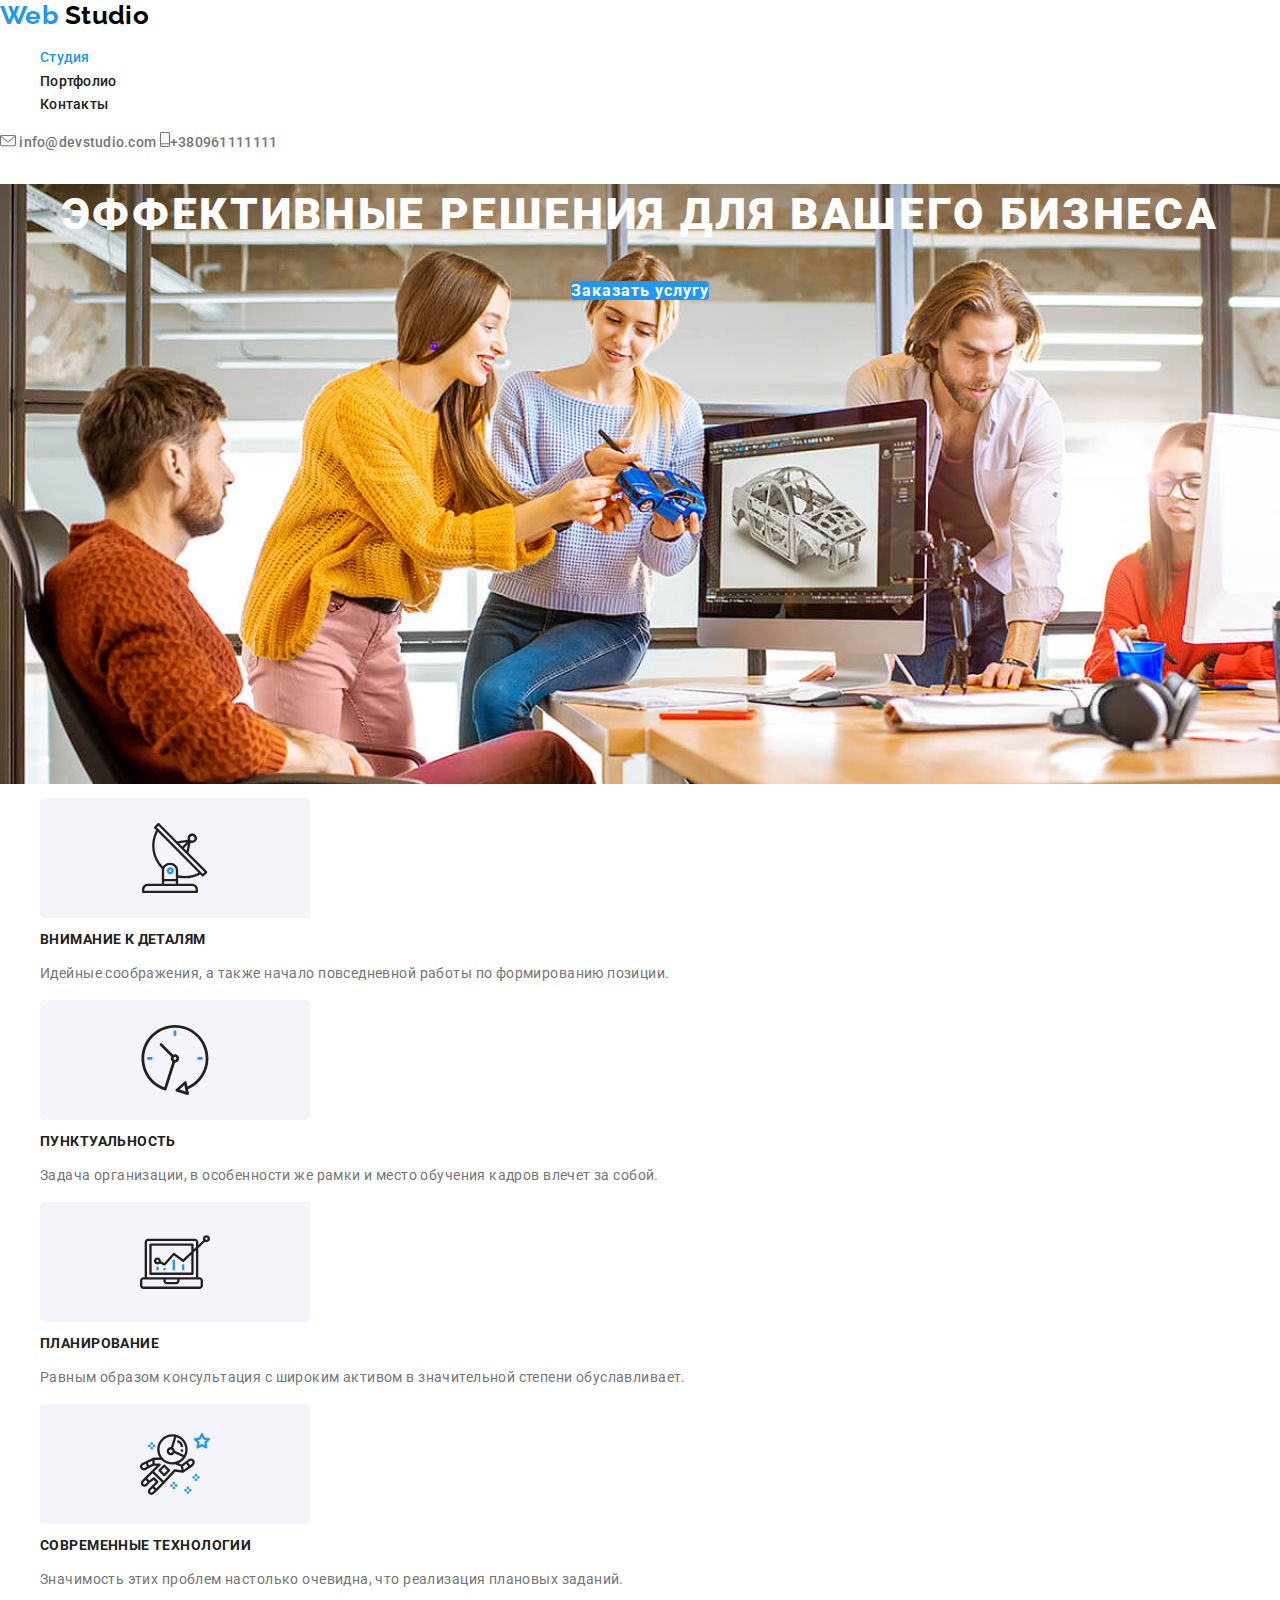
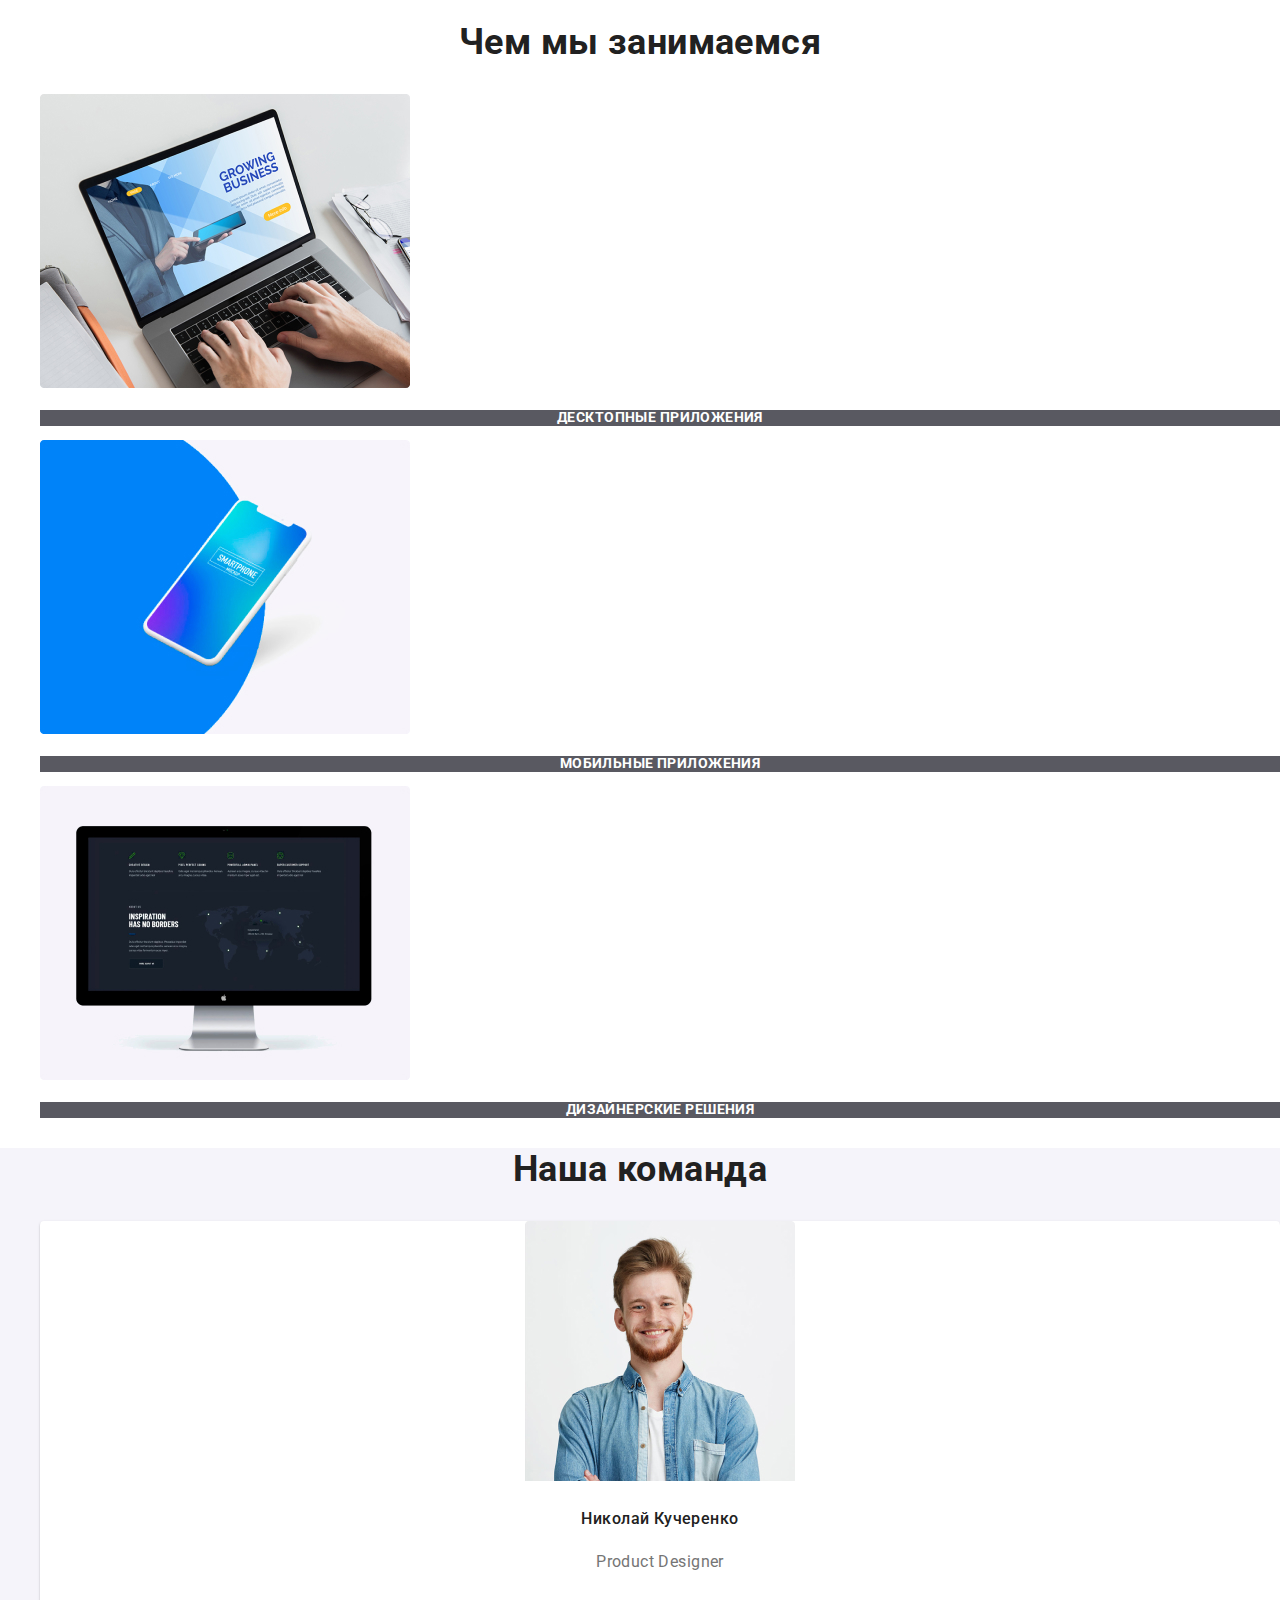
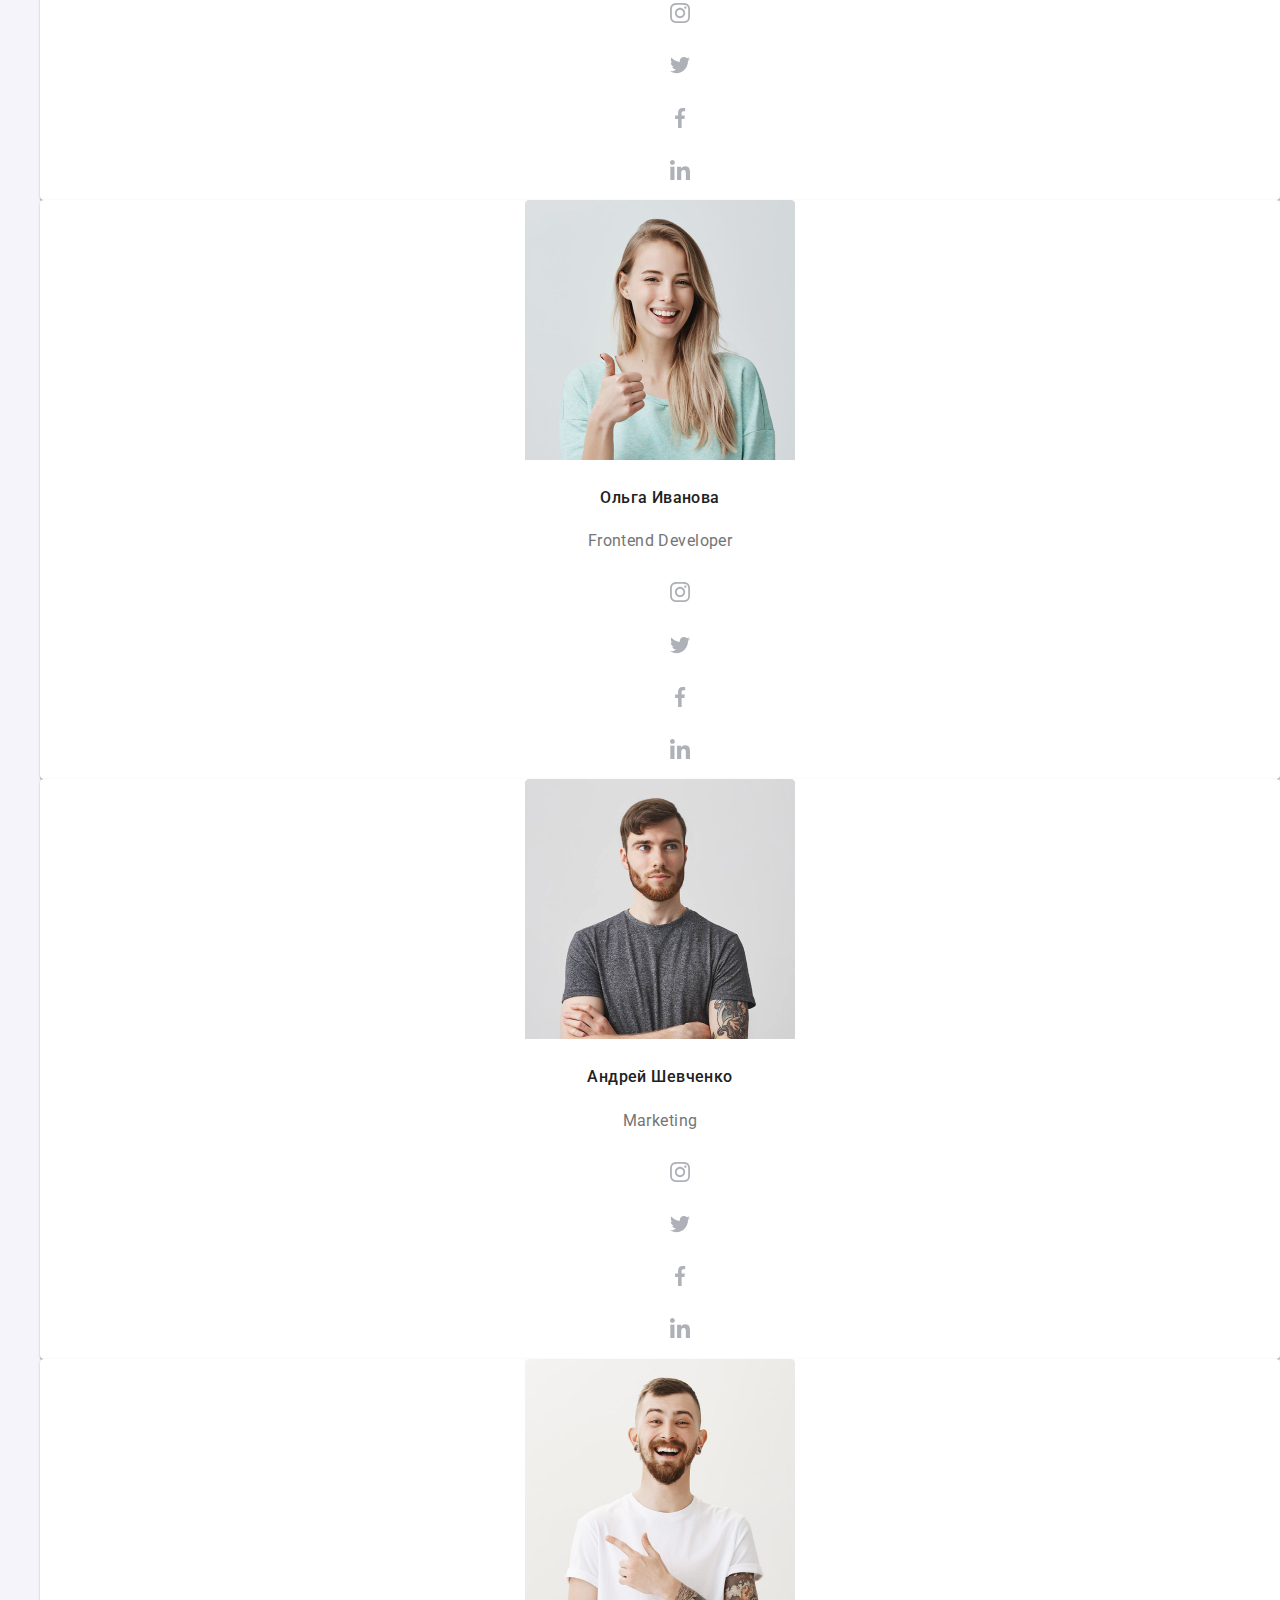
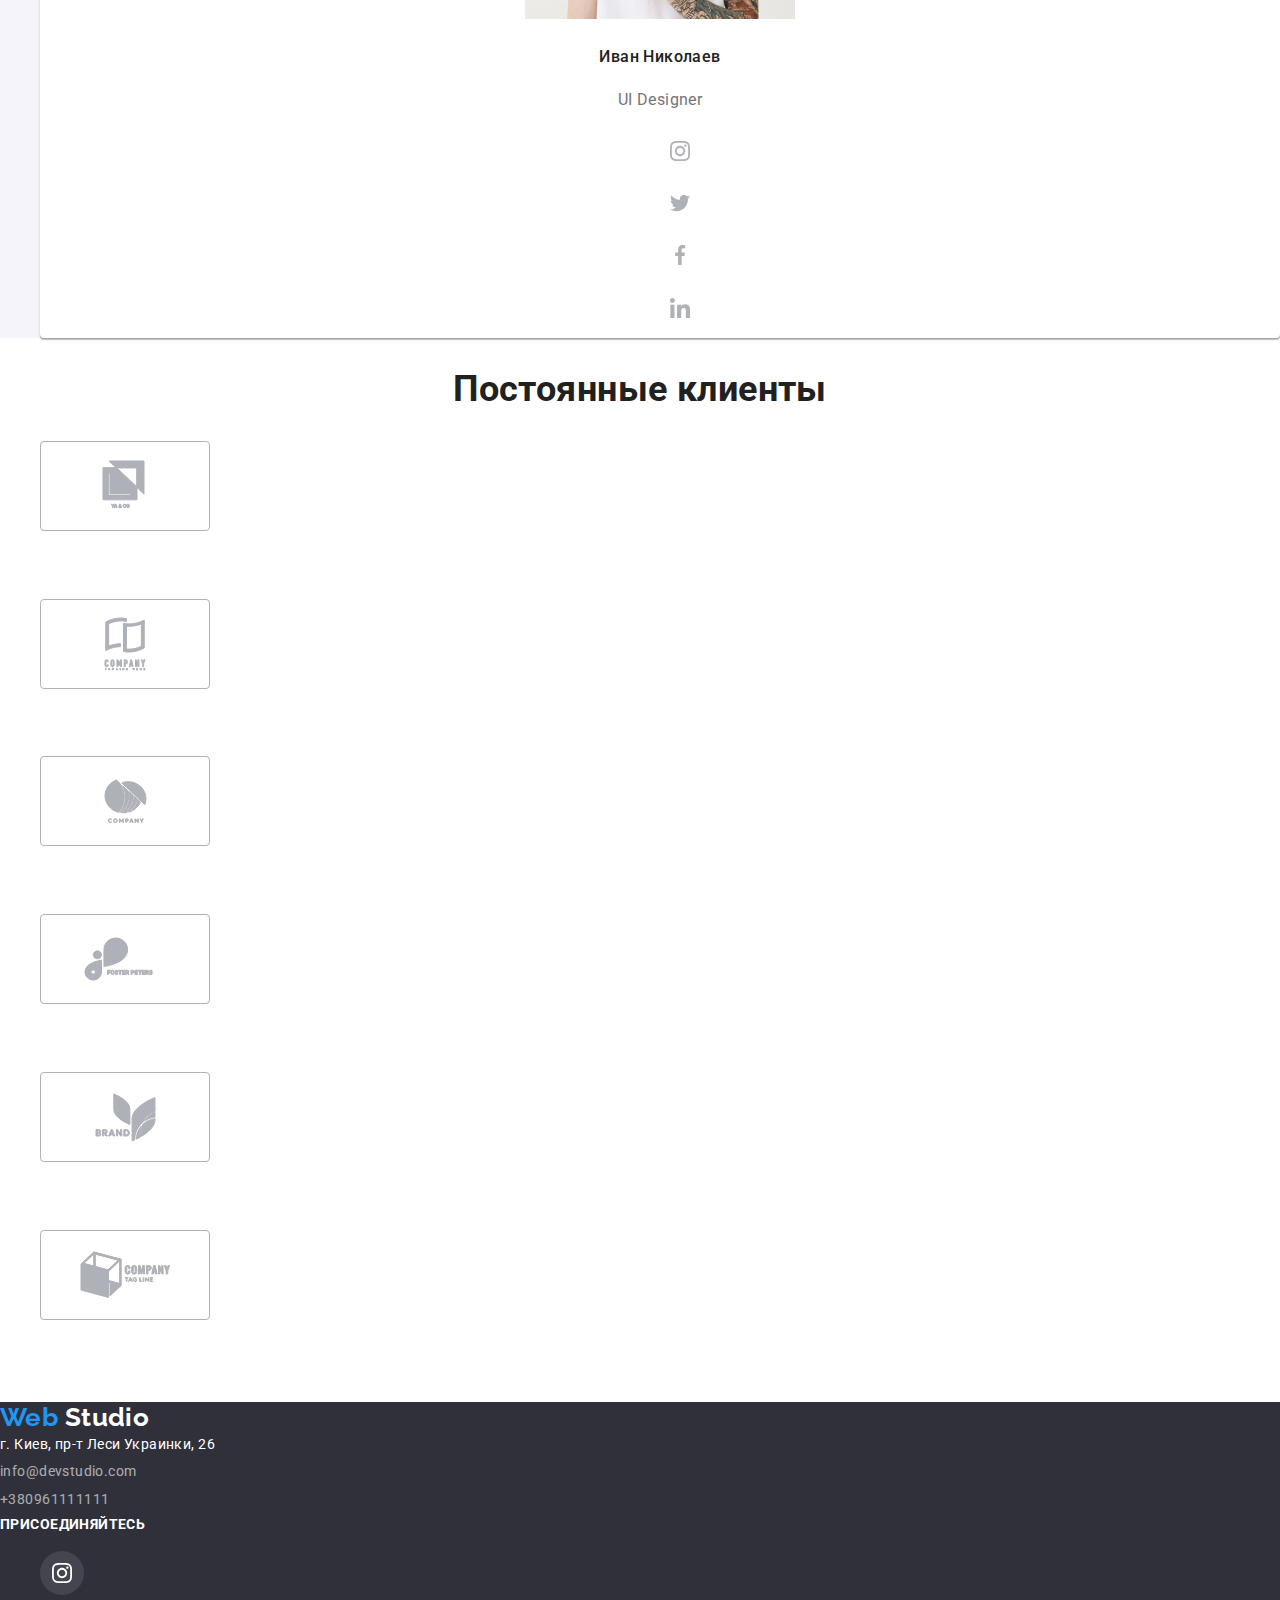
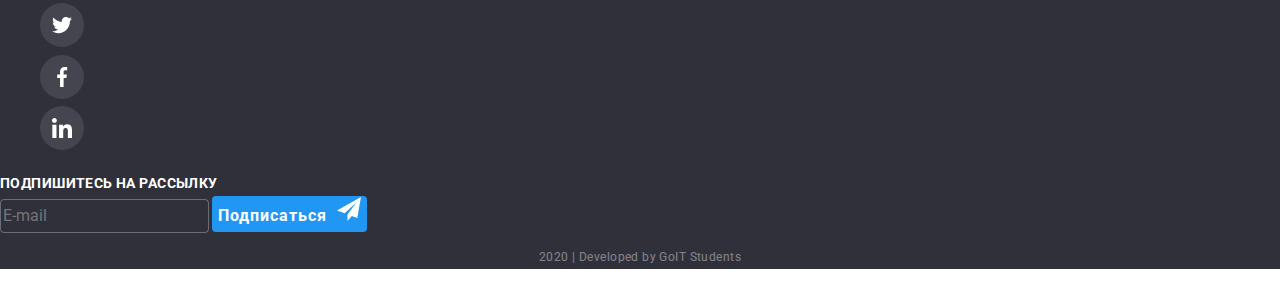
<file: index.html>
<!DOCTYPE html>
<html lang="ru">
  <head>
    <meta charset="UTF-8" />
    <meta name="viewport" content="width=device-width, initial-scale=1.0" />
    <meta http-equiv="X-UA-Compatible" content="IE=Edge" />
    <meta name="description" content="" />
    <link href="https://fonts.googleapis.com/css2?family=Raleway:wght@700&family=Roboto:wght@400;500;700;900&display=swap" rel="stylesheet" />
    <link rel="stylesheet" href="https://cdnjs.cloudflare.com/ajax/libs/modern-normalize/0.6.0/modern-normalize.min.css" />
    <link rel="stylesheet" href="./css/main.css" />
    <title>Студия</title>
  </head>

  <body>
    <!-- Top Line - Navigation panel -->
    <header>
      <nav class="site-nav">
        <a class="header-logo" href="./" lang="en"><span class="logo-item">Web</span>&nbsp;Studio</a>
        <ul class="list">
          <li><a class="nav-link current" href="./">Студия</a></li>
          <li><a class="nav-link" href="./portfolio.html">Портфолио</a></li>
          <li><a class="nav-link" href="#">Контакты</a></li>
        </ul>
      </nav>

      <div>
        <a class="adress-link" href="mailto:info@devstudio.com" lang="en"
          ><svg class="adress-icon">
            <use href="./images/sprite.svg#envelope-icon"></use>
          </svg>
          info@devstudio.com</a
        >
        <a class="adress-link" href="tel:+380961111111"
          ><svg class="phone-icon">
            <use href="./images/sprite.svg#phone-icon"></use></svg
          >+380961111111</a
        >
      </div>
    </header>

    <!-- Main content -->
    <main>
      <!-- Hero -->
      <section class="hero">
        <h1 class="hero-title">Эффективные решения для вашего бизнеса</h1>
        <a class="main-button" href="#">Заказать услугу</a>
      </section>

      <!-- Benefits -->
      <section>
        <h2 class="visually-hidden">Преимущества работы с нами</h2>
        <!-- invisible heading-->
        <ul>
          <li class="benefits-item">
            <img class="benefits-img" src="./images/icons/antena.svg" alt="" />
            <h3 class="benefits-title">Внимание к деталям</h3>
            <p class="benefits-description">Идейные соображения, а также начало повседневной работы по формированию позиции.</p>
          </li>
          <li class="benefits-item">
            <img class="benefits-img" src="./images/icons/clock.svg" alt="" />
            <h3 class="benefits-title">Пунктуальность</h3>
            <p class="benefits-description">Задача организации, в особенности же рамки и место обучения кадров влечет за собой.</p>
          </li>
          <li class="benefits-item">
            <img class="benefits-img" src="./images/icons/diagram.svg" alt="" />
            <h3 class="benefits-title">Планирование</h3>
            <p class="benefits-description">Равным образом консультация с широким активом в значительной степени обуславливает.</p>
          </li>
          <li class="benefits-item">
            <img class="benefits-img" src="./images/icons/astronaut.svg" alt="" />
            <h3 class="benefits-title">Современные технологии</h3>
            <p class="benefits-description">Значимость этих проблем настолько очевидна, что реализация плановых заданий.</p>
          </li>
        </ul>
      </section>

      <!-- Specialisation -->
      <section>
        <h2 class="section-title">Чем мы занимаемся</h2>
        <ul>
          <li class="specialisation-list-item">
            <img src="./images/notebook.jpg" alt="Ноутбук" width="370" height="294" />
            <h3 class="specialisation-list-title">Десктопные приложения</h3>
          </li>
          <li class="specialisation-list-item">
            <img src="./images/mobile.jpg" alt="Смартфон" width="370" height="294" />
            <h3 class="specialisation-list-title">Мобильные приложения</h3>
          </li>
          <li class="specialisation-list-item">
            <img src="./images/monitor.jpg" alt="Монитор" width="370" height="294" />
            <h3 class="specialisation-list-title">Дизайнерские решения</h3>
          </li>
        </ul>
      </section>

      <!-- Team -->
      <section class="team">
        <h2 class="section-title">Наша команда</h2>
        <ul class="team-list">
          <li class="team-list-item">
            <img src="./images/team/john-smith.jpg" alt="Фото члена команды" lang="ru" width="270" height="260" />
            <h3 class="team-list-title">Николай Кучеренко</h3>
            <p class="team-description" lang="en">Product Designer</p>
            <ul class="social-link">
              <li>
                <a href="#" title="instagram" target="_blank" rel="noopener nofollow" aria-label="перейти на профиль в instagram">
                  <svg class="icon">
                    <use href="./images/sprite.svg#insta-icon"></use>
                  </svg>
                </a>
              </li>
              <li>
                <a href="#" title="twitter" target="_blank" rel="noopener nofollow" aria-label="перейти на профиль в twitter">
                  <svg class="icon">
                    <use href="./images/sprite.svg#twitter-icon"></use>
                  </svg>
                </a>
              </li>
              <li>
                <a href="#" title="facebook" target="_blank" rel="noopener nofollow" aria-label="перейти на страницу в facebook">
                  <svg class="icon">
                    <use href="./images/sprite.svg#facebook-icon"></use>
                  </svg>
                </a>
              </li>
              <li>
                <a href="#" title="linkedin" target="_blank" rel="noopener nofollow" aria-label="перейти на страницу в linkedin">
                  <svg class="icon">
                    <use href="./images/sprite.svg#linkedin-icon"></use>
                  </svg>
                </a>
              </li>
            </ul>
          </li>
          <li class="team-list-item">
            <img src="./images/team/marta-stewart.jpg" alt="Фото члена команды" lang="ru" width="270" height="260" />
            <h3 class="team-list-title">Ольга Иванова</h3>
            <p class="team-description" lang="en">Frontend Developer</p>
            <ul class="social-link">
              <li>
                <a href="#" title="instagram" target="_blank" rel="noopener nofollow" aria-label="перейти на профиль в instagram">
                  <svg class="icon">
                    <use href="./images/sprite.svg#insta-icon"></use>
                  </svg>
                </a>
              </li>
              <li>
                <a href="#" title="twitter" target="_blank" rel="noopener nofollow" aria-label="перейти на профиль в twitter">
                  <svg class="icon">
                    <use href="./images/sprite.svg#twitter-icon"></use>
                  </svg>
                </a>
              </li>
              <li>
                <a href="#" title="facebook" target="_blank" rel="noopener nofollow" aria-label="перейти на страницу в facebook">
                  <svg class="icon">
                    <use href="./images/sprite.svg#facebook-icon"></use>
                  </svg>
                </a>
              </li>
              <li>
                <a href="#" title="linkedin" target="_blank" rel="noopener nofollow" aria-label="перейти на страницу в linkedin">
                  <svg class="icon">
                    <use href="./images/sprite.svg#linkedin-icon"></use>
                  </svg>
                </a>
              </li>
            </ul>
          </li>
          <li class="team-list-item">
            <img src="./images/team/robert-jakis.jpg" alt="Фото члена команды" lang="ru" width="270" height="260" />
            <h3 class="team-list-title">Андрей Шевченко</h3>
            <p class="team-description" lang="en">Marketing</p>
            <ul class="social-link">
              <li>
                <a href="#" title="instagram" target="_blank" rel="noopener nofollow" aria-label="перейти на профиль в instagram">
                  <svg class="icon">
                    <use href="./images/sprite.svg#insta-icon"></use>
                  </svg>
                </a>
              </li>
              <li>
                <a href="#" title="twitter" target="_blank" rel="noopener nofollow" aria-label="перейти на профиль в twitter">
                  <svg class="icon">
                    <use href="./images/sprite.svg#twitter-icon"></use>
                  </svg>
                </a>
              </li>
              <li>
                <a href="#" title="facebook" target="_blank" rel="noopener nofollow" aria-label="перейти на страницу в facebook">
                  <svg class="icon">
                    <use href="./images/sprite.svg#facebook-icon"></use>
                  </svg>
                </a>
              </li>
              <li>
                <a href="#" title="linkedin" target="_blank" rel="noopener nofollow" aria-label="перейти на страницу в linkedin">
                  <svg class="icon">
                    <use href="./images/sprite.svg#linkedin-icon"></use>
                  </svg>
                </a>
              </li>
            </ul>
          </li>
          <li class="team-list-item">
            <img src="./images/team/martin-doe.jpg" alt="Фото члена команды" lang="ru" width="270" height="260" />
            <h3 class="team-list-title">Иван Николаев</h3>
            <p class="team-description" lang="en">UI Designer</p>
            <ul class="social-link">
              <li>
                <a href="#" title="instagram" target="_blank" rel="noopener nofollow" aria-label="перейти на профиль в instagram">
                  <svg class="icon">
                    <use href="./images/sprite.svg#insta-icon"></use>
                  </svg>
                </a>
              </li>
              <li>
                <a href="#" title="twitter" target="_blank" rel="noopener nofollow" aria-label="перейти на профиль в twitter">
                  <svg class="icon">
                    <use href="./images/sprite.svg#twitter-icon"></use>
                  </svg>
                </a>
              </li>
              <li>
                <a href="#" title="facebook" target="_blank" rel="noopener nofollow" aria-label="перейти на страницу в facebook">
                  <svg class="icon">
                    <use href="./images/sprite.svg#facebook-icon"></use>
                  </svg>
                </a>
              </li>
              <li>
                <a href="#" title="linkedin" target="_blank" rel="noopener nofollow" aria-label="перейти на страницу в linkedin">
                  <svg class="icon">
                    <use href="./images/sprite.svg#linkedin-icon"></use>
                  </svg>
                </a>
              </li>
            </ul>
          </li>
        </ul>
      </section>

      <!-- Clients -->
      <section>
        <h2 class="section-title">Постоянные клиенты</h2>
        <ul class="clients-list">
          <li>
            <a href="#" target="_blank" rel="noopener nofollow" aria-label="перейти на сайт компании Ya&Co">
              <svg class="clients-icon">
                <use href="./images/sprite.svg#client1"></use>
              </svg>
            </a>
          </li>
          <li>
            <a href="#" target="_blank" rel="noopener nofollow" aria-label="перейти на сайт компании Tagline here company">
              <svg class="clients-icon">
                <use href="./images/sprite.svg#client2"></use>
              </svg>
            </a>
          </li>
          <li>
            <a href="#" target="_blank" rel="noopener nofollow" aria-label="перейти на сайт компании Company">
              <svg class="clients-icon">
                <use href="./images/sprite.svg#client3"></use>
              </svg>
            </a>
          </li>
          <li>
            <a href="#" target="_blank" rel="noopener nofollow" aria-label="перейти на сайт компании Foster Peters">
              <svg class="clients-icon">
                <use href="./images/sprite.svg#client4"></use>
              </svg>
            </a>
          </li>
          <li>
            <a href="#" target="_blank" rel="noopener nofollow" aria-label="перейти на сайт компании Brand">
              <svg class="clients-icon">
                <use href="./images/sprite.svg#client5"></use>
              </svg>
            </a>
          </li>
          <li>
            <a href="#" target="_blank" rel="noopener nofollow" aria-label="перейти на сайт компании Tag line company">
              <svg class="clients-icon">
                <use href="./images/sprite.svg#client6"></use>
              </svg>
            </a>
          </li>
        </ul>
      </section>
    </main>

    <!-- Footer -->
    <footer class="site-footer">
      <div>
        <a class="footer-logo" href="./" lang="en"><span class="logo-item">Web</span>&nbsp;Studio</a>
        <address class="footer-adress">
          г. Киев, пр-т Леси Украинки, 26 <br />
          <a class="footer-adress-link" href="mailto:info@devstudio.com" lang="en">info@devstudio.com</a><br />
          <a class="footer-adress-link" href="tel:+380961111111">+380961111111</a>
        </address>
      </div>
      <div>
        <b class="request">Присоединяйтесь</b>
        <ul class="social-link">
          <li>
            <a href="#" title="instagram" target="_blank" rel="noopener nofollow" aria-label="перейти на профиль в instagram">
              <svg class="icon">
                <use href="./images/sprite.svg#insta-icon"></use>
              </svg>
            </a>
          </li>
          <li>
            <a href="#" title="twitter" target="_blank" rel="noopener nofollow" aria-label="перейти на профиль в twitter">
              <svg class="icon">
                <use href="./images/sprite.svg#twitter-icon"></use>
              </svg>
            </a>
          </li>
          <li>
            <a href="#" title="facebook" target="_blank" rel="noopener nofollow" aria-label="перейти на страницу в facebook">
              <svg class="icon">
                <use href="./images/sprite.svg#facebook-icon"></use>
              </svg>
            </a>
          </li>
          <li>
            <a href="#" title="linkedin" target="_blank" rel="noopener nofollow" aria-label="перейти на страницу в linkedin">
              <svg class="icon">
                <use href="./images/sprite.svg#linkedin-icon"></use>
              </svg>
            </a>
          </li>
        </ul>
      </div>
      <div>
        <b class="request">Подпишитесь на рассылку</b>
        <form action="#" method="POST">
          <input class="input-email" type="email" name="" id="" placeholder="E-mail" autocomplete="on" required />
          <button type="submit" value="Подписаться" class="subscribe-button">Подписаться</button>
        </form>
      </div>
      <p class="copy" lang="en">2020 | Developed by GoIT Students</p>
    </footer>
  </body>
</html>
</file>
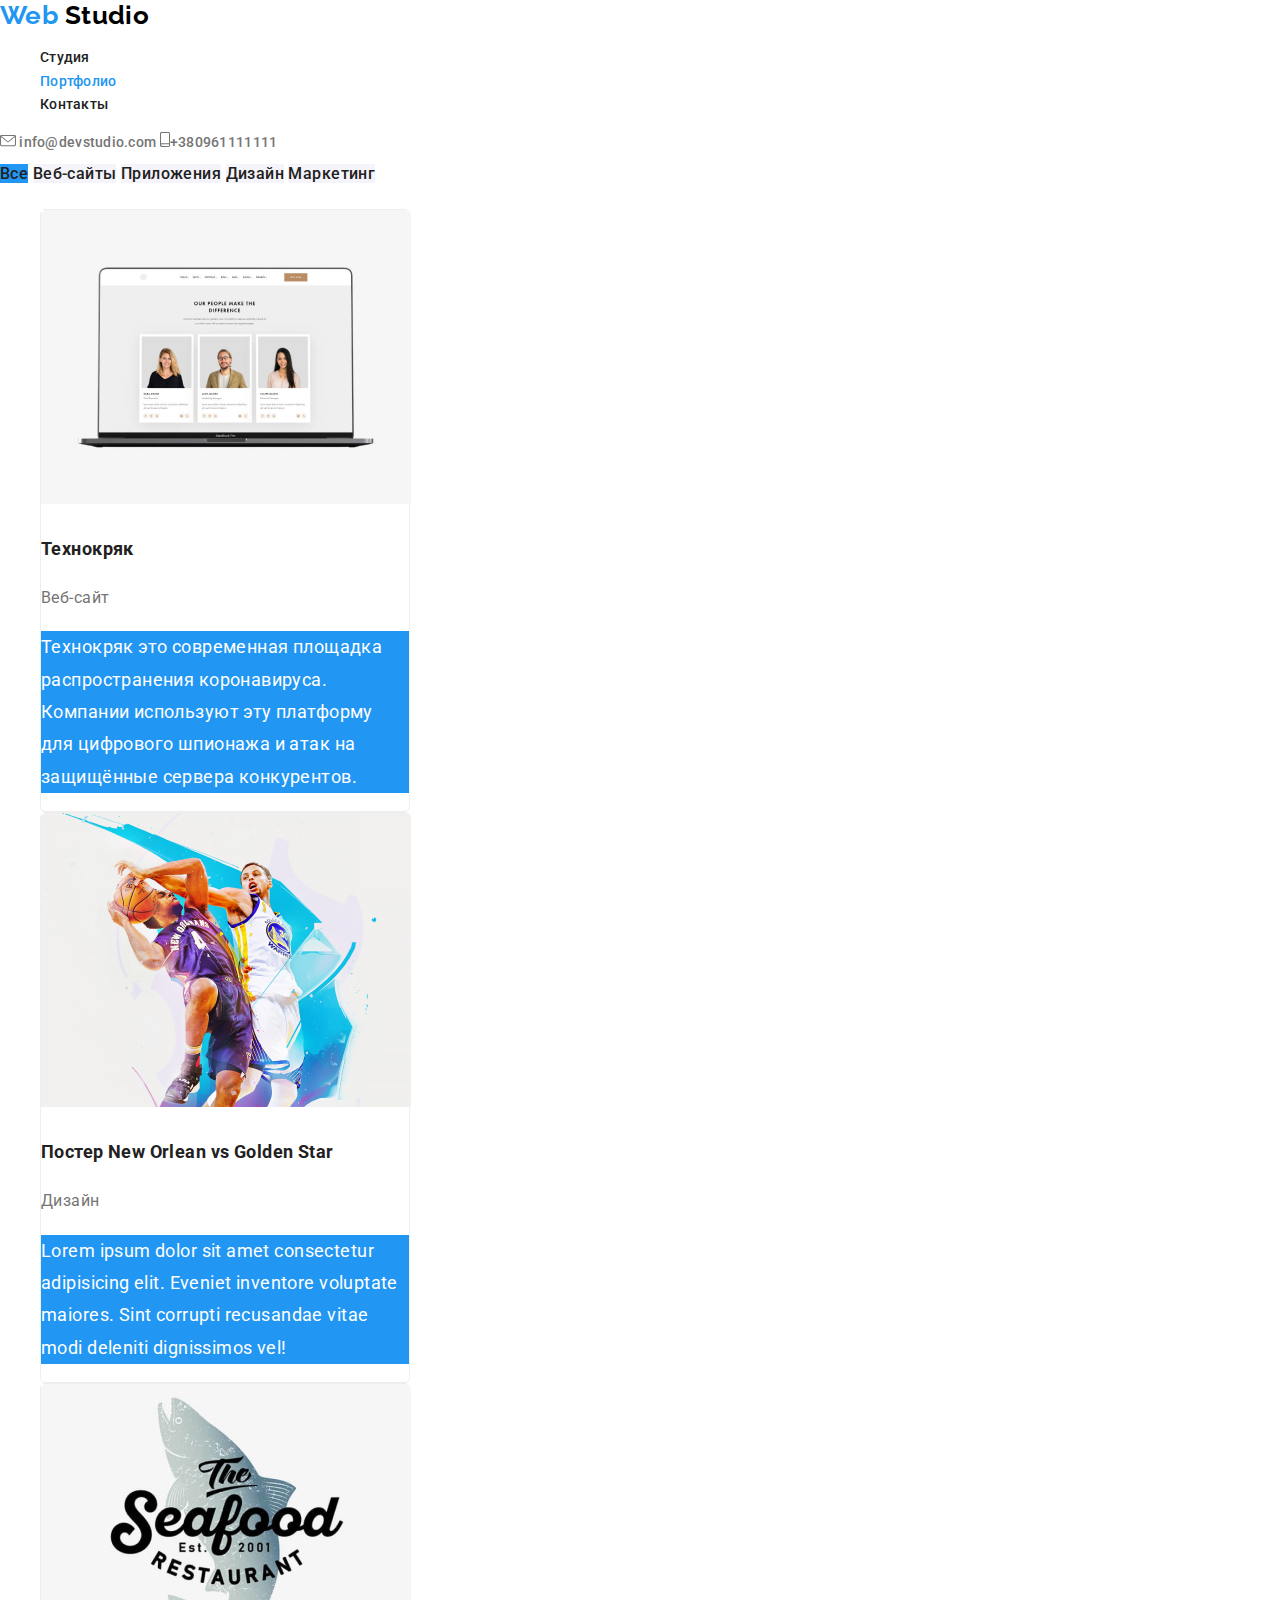
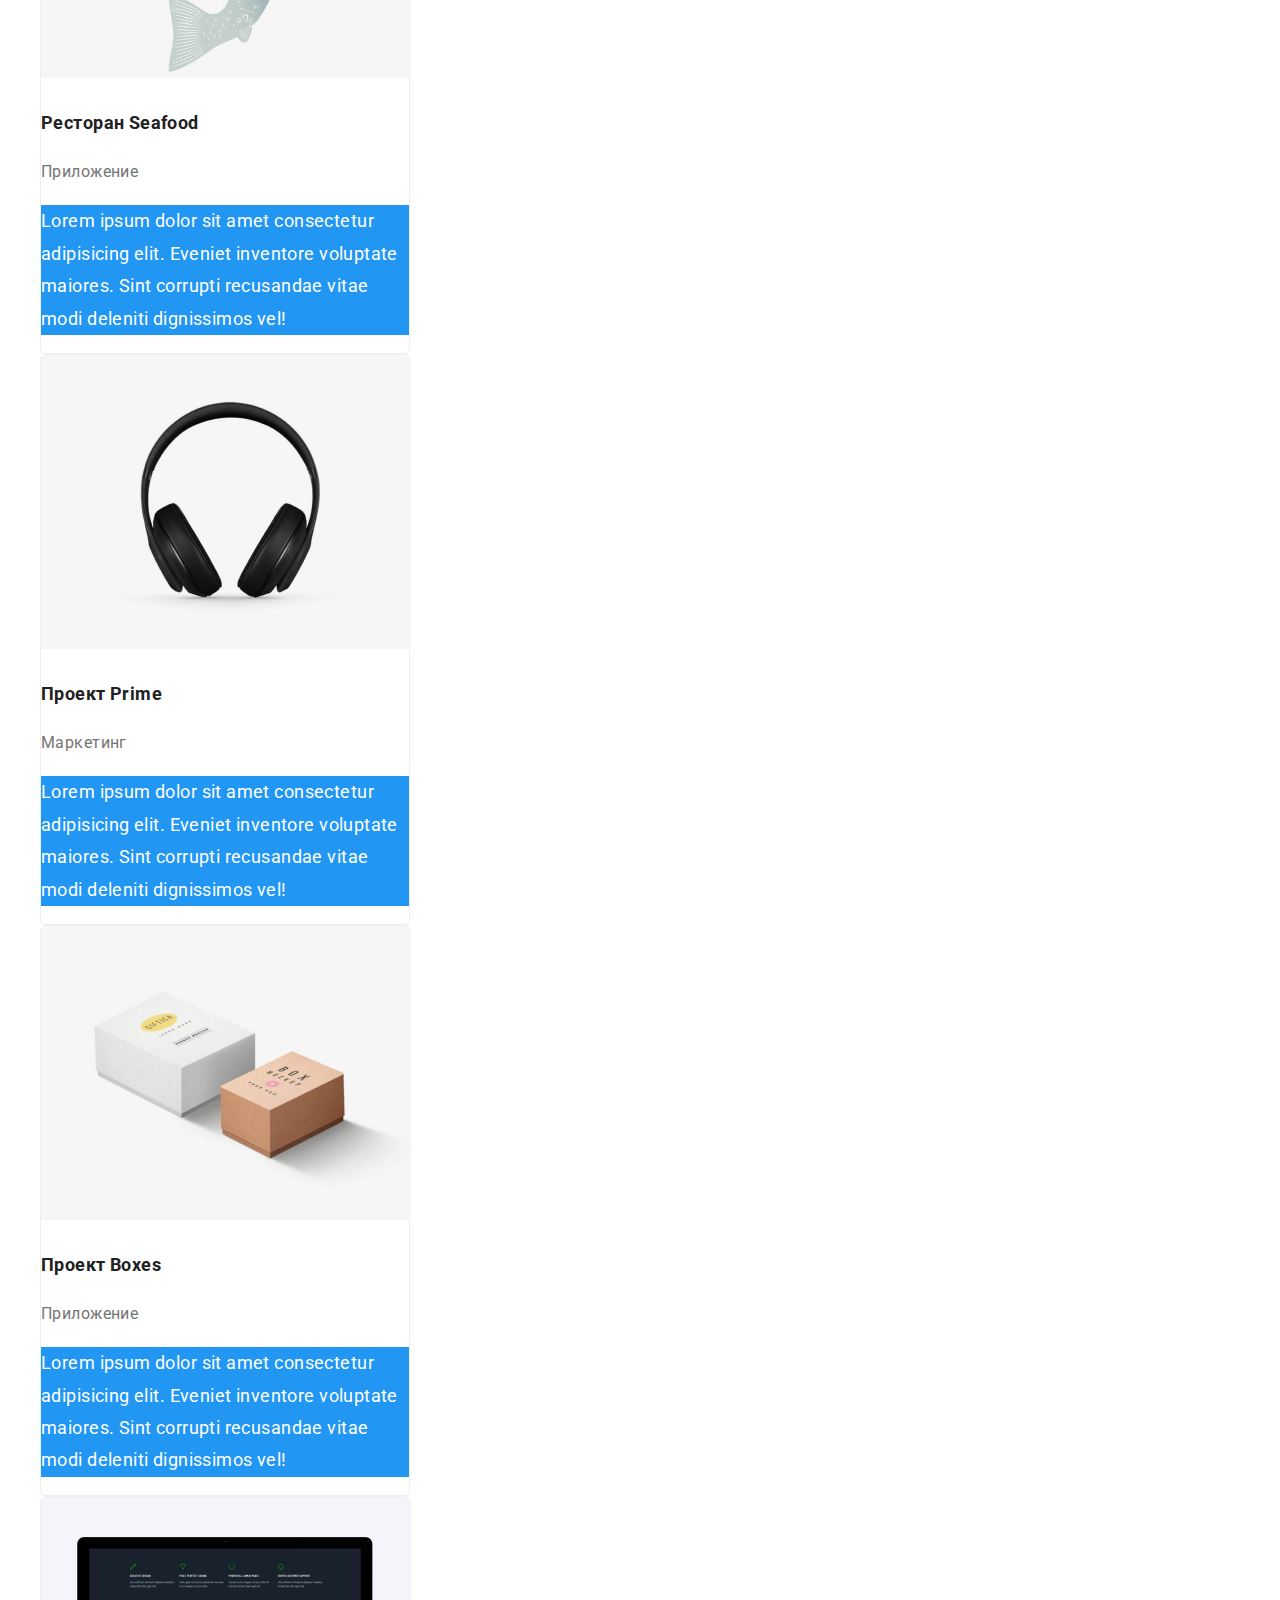
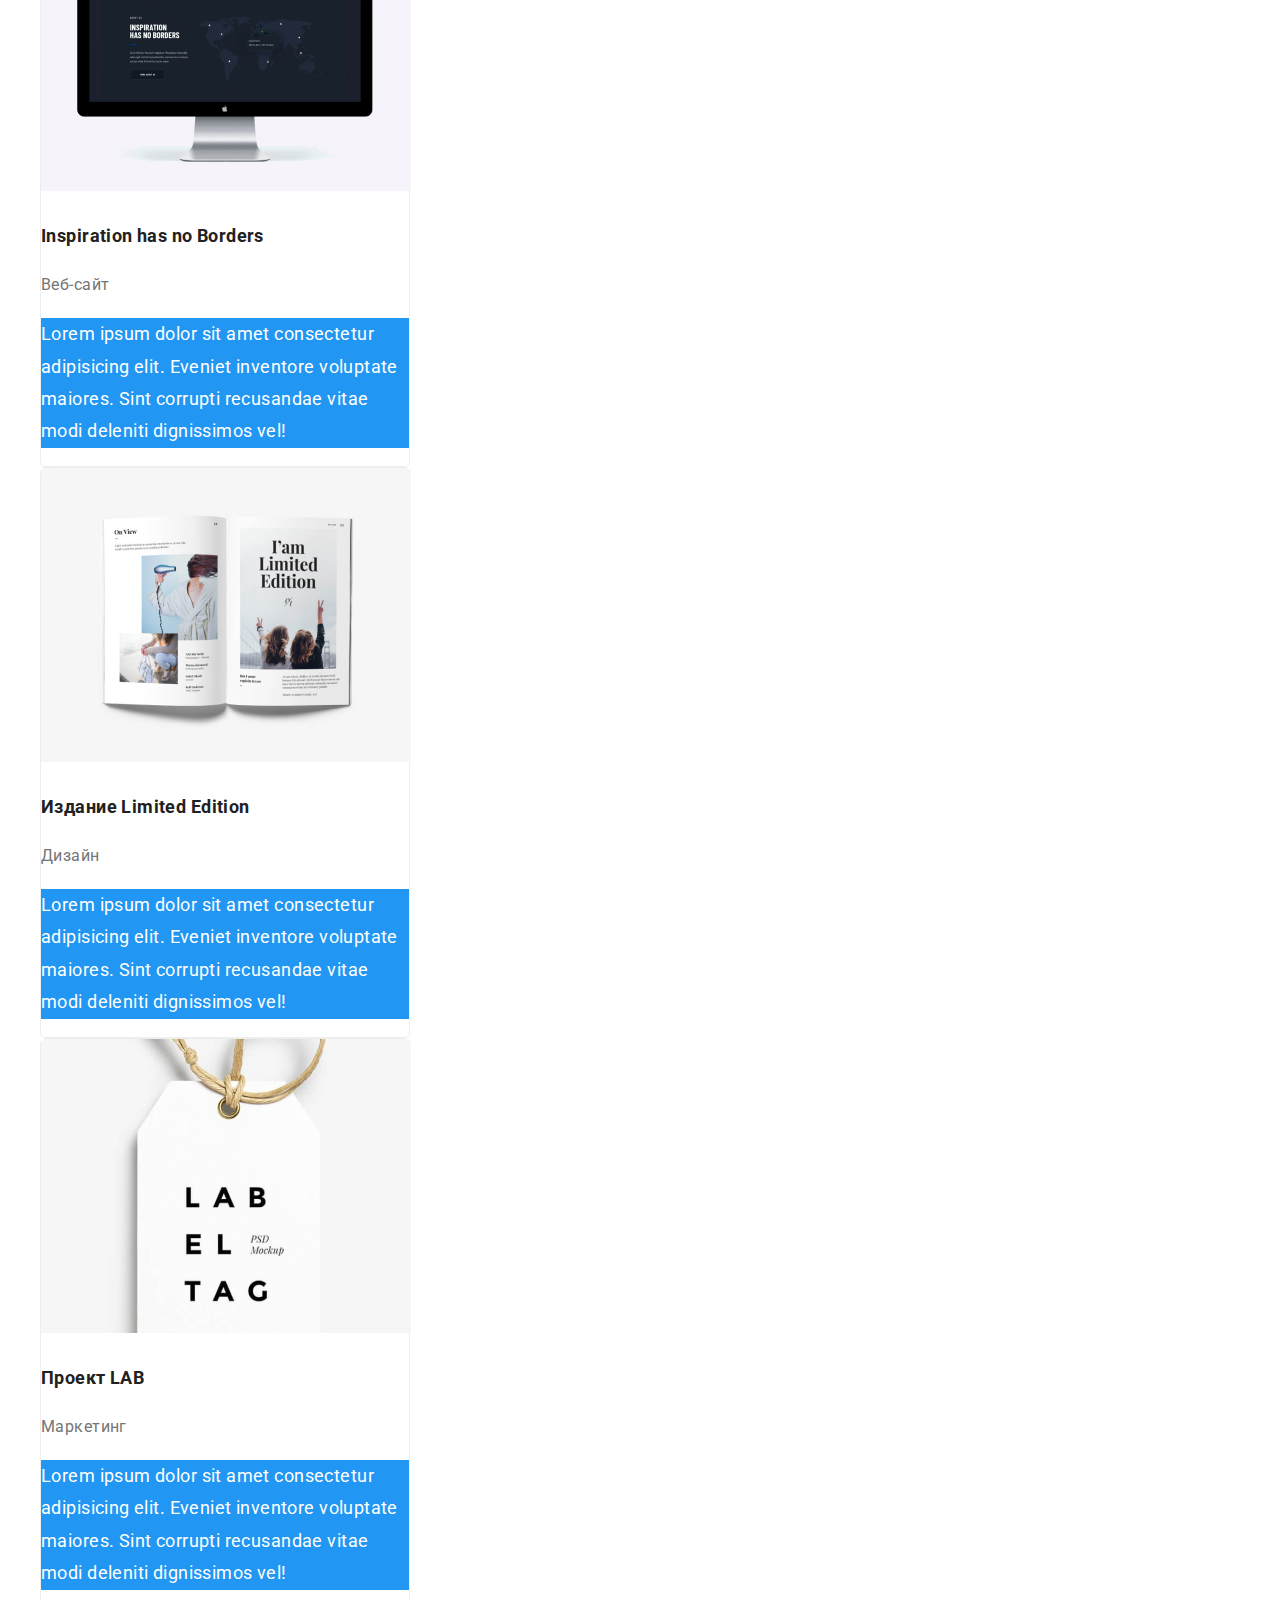
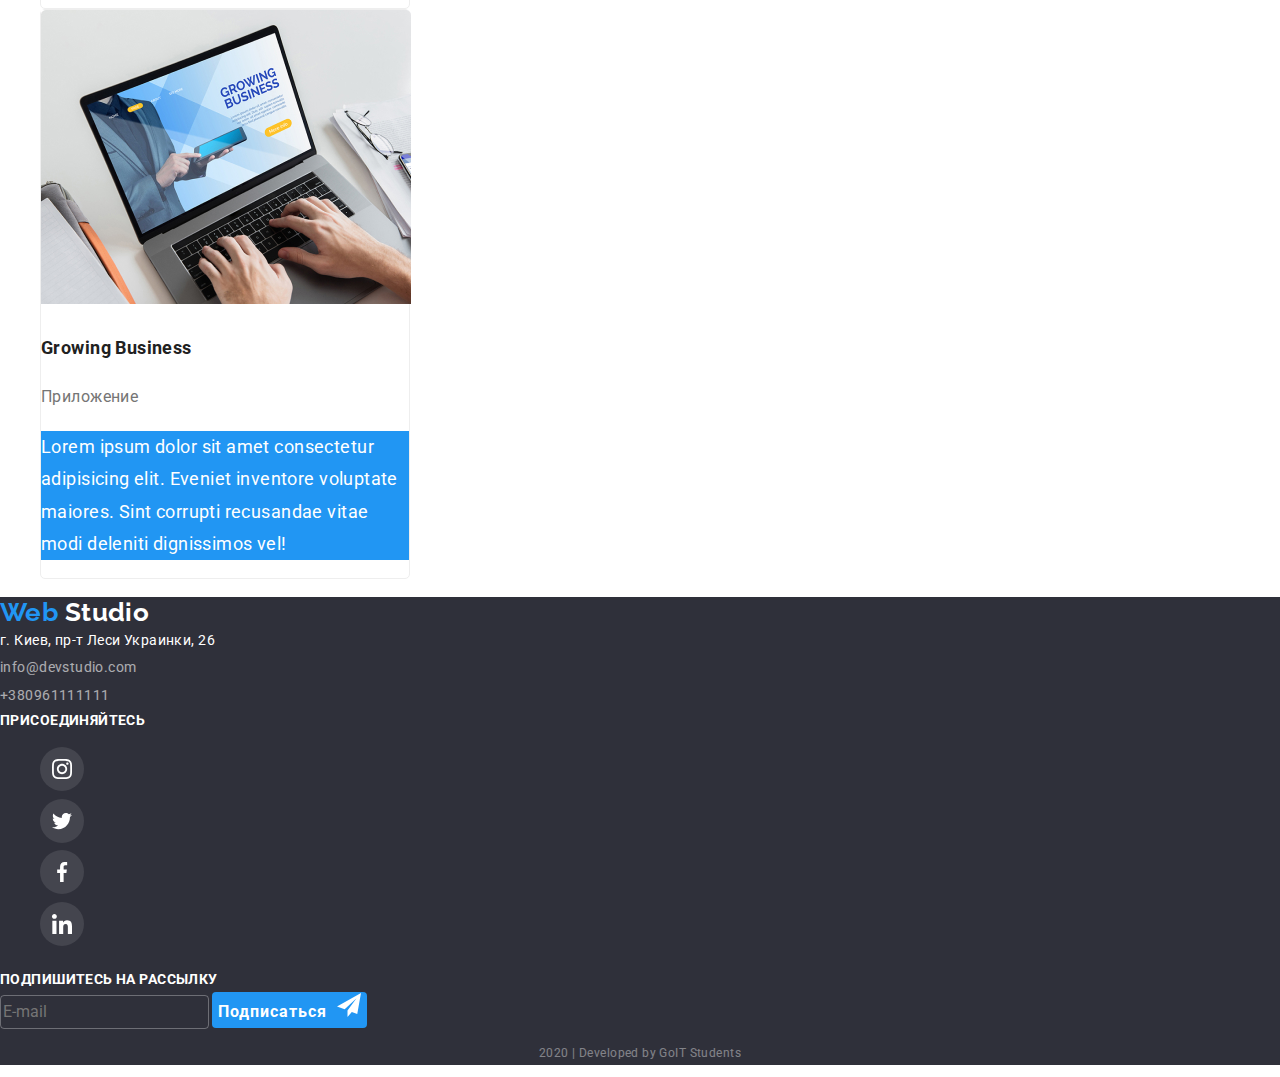
<file: portfolio.html>
<!DOCTYPE html>
<html lang="ru">
  <head>
    <meta charset="UTF-8" />
    <meta name="viewport" content="width=device-width, initial-scale=1.0" />
    <meta http-equiv="X-UA-Compatible" content="IE=Edge" />
    <meta name="description" content="" />
    <link href="https://fonts.googleapis.com/css2?family=Raleway:wght@700&family=Roboto:wght@400;500;700;900&display=swap" rel="stylesheet" />
    <link rel="stylesheet" href="https://cdnjs.cloudflare.com/ajax/libs/modern-normalize/0.6.0/modern-normalize.min.css" />
    <link rel="stylesheet" href="./css/main.css" />
    <title>Портфолио</title>
  </head>

  <body>
    <!-- Top Line - Navigation panel -->
    <header>
      <nav class="site-nav">
        <a class="header-logo" href="./" lang="en"><span class="logo-item">Web</span>&nbsp;Studio</a>
        <ul class="list">
          <li><a class="nav-link" href="./">Студия</a></li>
          <li><a class="nav-link current" href="./portfolio.html">Портфолио</a></li>
          <li><a class="nav-link" href="#">Контакты</a></li>
        </ul>
      </nav>

      <div>
        <a class="adress-link" href="mailto:info@devstudio.com" lang="en"
          ><svg class="adress-icon">
            <use href="./images/sprite.svg#envelope-icon"></use>
          </svg>
          info@devstudio.com</a
        >
        <a class="adress-link" href="tel:+380961111111"
          ><svg class="phone-icon">
            <use href="./images/sprite.svg#phone-icon"></use></svg
          >+380961111111</a
        >
      </div>
    </header>

    <!-- Main content -->
    <main class="portfolio">
      <!-- Filter options -->
      <section class="filter">
        <form class="sort" action="#" method="post">
          <input class="sort-button" type="radio" name="filter" id="all" value="Все" placeholder="Все" checked />
          <label class="sort-label" for="all">Все</label>
          <input class="sort-button" type="radio" name="filter" id="web-site" value="Веб-сайты" />
          <label class="sort-label" for="web-site">Веб-сайты</label>
          <input class="sort-button" type="radio" name="filter" id="application" value="Приложения" />
          <label class="sort-label" for="application">Приложения</label>
          <input class="sort-button" type="radio" name="filter" id="design" value="Дизайн" />
          <label class="sort-label" for="design">Дизайн</label>
          <input class="sort-button" type="radio" name="filter" id="marketing" value="Маркетинг" />
          <label class="sort-label" for="marketing">Маркетинг</label>
        </form>
      </section>

      <!-- Projects -->
      <section>
        <h1 class="visually-hidden">Наши работы</h1>
        <ul class="projects-list">
          <li class="projects-list-item">
            <a href="#">
              <img src="./images/portfolio/project1.jpg" alt="" width="370" height="294" />
              <h2 class="project-title">Технокряк</h2>
              <p class="project-description">Веб-сайт</p>
              <p class="project-item-description">Технокряк это современная площадка распространения коронавируса. Компании используют эту платформу для цифрового шпионажа и атак на защищённые сервера конкурентов.</p>
            </a>
          </li>
          <li class="projects-list-item">
            <a href="#">
              <img src="./images/portfolio/project2.jpg" alt="" width="370" height="294" />
              <h2 class="project-title">Постер <span lang="en">New Orlean vs Golden Star</span></h2>
              <p class="project-description">Дизайн</p>
              <p class="project-item-description">Lorem ipsum dolor sit amet consectetur adipisicing elit. Eveniet inventore voluptate maiores. Sint corrupti recusandae vitae modi deleniti dignissimos vel!</p>
            </a>
          </li>
          <li class="projects-list-item">
            <a href="#">
              <img src="./images/portfolio/project3.jpg" alt="" width="370" height="294" />
              <h2 class="project-title">Ресторан <span lang="en">Seafood</span></h2>
              <p class="project-description">Приложение</p>
              <p class="project-item-description">Lorem ipsum dolor sit amet consectetur adipisicing elit. Eveniet inventore voluptate maiores. Sint corrupti recusandae vitae modi deleniti dignissimos vel!</p>
            </a>
          </li>
          <li class="projects-list-item">
            <a href="#">
              <img src="./images/portfolio/project4.jpg" alt="" width="370" height="294" />
              <h2 class="project-title">Проект <span lang="en">Prime</span></h2>
              <p class="project-description">Маркетинг</p>
              <p class="project-item-description">Lorem ipsum dolor sit amet consectetur adipisicing elit. Eveniet inventore voluptate maiores. Sint corrupti recusandae vitae modi deleniti dignissimos vel!</p>
            </a>
          </li>
          <li class="projects-list-item">
            <a href="#">
              <img src="./images/portfolio/project5.jpg" alt="" width="370" height="294" />
              <h2 class="project-title">Проект <span lang="en">Boxes</span></h2>
              <p class="project-description">Приложение</p>
              <p class="project-item-description">Lorem ipsum dolor sit amet consectetur adipisicing elit. Eveniet inventore voluptate maiores. Sint corrupti recusandae vitae modi deleniti dignissimos vel!</p>
            </a>
          </li>
          <li class="projects-list-item">
            <a href="#">
              <img src="./images/portfolio/project6.jpg" alt="" width="370" height="294" />
              <h2 class="project-title" lang="en">Inspiration has no Borders</h2>
              <p class="project-description">Веб-сайт</p>
              <p class="project-item-description">Lorem ipsum dolor sit amet consectetur adipisicing elit. Eveniet inventore voluptate maiores. Sint corrupti recusandae vitae modi deleniti dignissimos vel!</p>
            </a>
          </li>
          <li class="projects-list-item">
            <a href="#">
              <img src="./images/portfolio/project7.jpg" alt="" width="370" height="294" />
              <h2 class="project-title">Издание <span lang="en">Limited Edition</span></h2>
              <p class="project-description">Дизайн</p>
              <p class="project-item-description">Lorem ipsum dolor sit amet consectetur adipisicing elit. Eveniet inventore voluptate maiores. Sint corrupti recusandae vitae modi deleniti dignissimos vel!</p>
            </a>
          </li>
          <li class="projects-list-item">
            <a href="#">
              <img src="./images/portfolio/project8.jpg" alt="" width="370" height="294" />
              <h2 class="project-title">Проект <span lang="en">LAB</span></h2>
              <p class="project-description">Маркетинг</p>
              <p class="project-item-description">Lorem ipsum dolor sit amet consectetur adipisicing elit. Eveniet inventore voluptate maiores. Sint corrupti recusandae vitae modi deleniti dignissimos vel!</p>
            </a>
          </li>
          <li class="projects-list-item">
            <a href="#">
              <img src="./images/portfolio/project9.jpg" alt="" width="370" height="294" />
              <h2 class="project-title" lang="en">Growing Business</h2>
              <p class="project-description">Приложение</p>
              <p class="project-item-description">Lorem ipsum dolor sit amet consectetur adipisicing elit. Eveniet inventore voluptate maiores. Sint corrupti recusandae vitae modi deleniti dignissimos vel!</p>
            </a>
          </li>
        </ul>
      </section>
    </main>

    <!-- Footer -->
    <footer class="site-footer">
      <div>
        <a class="footer-logo" href="./" lang="en"><span class="logo-item">Web</span>&nbsp;Studio</a>
        <address class="footer-adress">
          г. Киев, пр-т Леси Украинки, 26 <br />
          <a class="footer-adress-link" href="mailto:info@devstudio.com" lang="en">info@devstudio.com</a><br />
          <a class="footer-adress-link" href="tel:+380961111111">+380961111111</a>
        </address>
      </div>
      <div>
        <b class="request">Присоединяйтесь</b>
        <ul class="social-link">
          <li>
            <a href="#" title="instagram" target="_blank" rel="noopener nofollow" aria-label="перейти на профиль в instagram">
              <svg class="icon">
                <use href="./images/sprite.svg#insta-icon"></use>
              </svg>
            </a>
          </li>
          <li>
            <a href="#" title="twitter" target="_blank" rel="noopener nofollow" aria-label="перейти на профиль в twitter">
              <svg class="icon">
                <use href="./images/sprite.svg#twitter-icon"></use>
              </svg>
            </a>
          </li>
          <li>
            <a href="#" title="facebook" target="_blank" rel="noopener nofollow" aria-label="перейти на страницу в facebook">
              <svg class="icon">
                <use href="./images/sprite.svg#facebook-icon"></use>
              </svg>
            </a>
          </li>
          <li>
            <a href="#" title="linkedin" target="_blank" rel="noopener nofollow" aria-label="перейти на страницу в linkedin">
              <svg class="icon">
                <use href="./images/sprite.svg#linkedin-icon"></use>
              </svg>
            </a>
          </li>
        </ul>
      </div>
      <div>
        <b class="request">Подпишитесь на рассылку</b>
        <form action="#" method="POST">
          <input class="input-email" type="email" name="" id="" placeholder="E-mail" autocomplete="on" required />
          <button type="submit" value="Подписаться" class="subscribe-button">Подписаться</button>
        </form>
      </div>
      <p class="copy" lang="en">2020 | Developed by GoIT Students</p>
    </footer>
  </body>
</html>
</file>
<file: css/main.css>
html {
  box-sizing: border-box;
}

:root {
  --primary-text-color: #212121;
  --secondary-color: #757575;
  --accent-color: #2196f3;
  --primary-white-color: #ffffff;
  --secondary-bg-color: #f5f4fa;
  --icon-color: #afb1b8;
}

body {
  background-color: var(--primary-white-color);
  color: var(--primary-text-color);
  font-family: Roboto, sans-serif;
  font-size: 14px;
  line-height: 1.7;
  font-weight: 400;
  letter-spacing: 0.03em;
}

h3 {
  font-size: inherit;
  letter-spacing: inherit;
}

ul {
  list-style: none;
}

address {
  font-style: inherit;
}

a {
  color: inherit;
  text-decoration: none;
}

button {
  border: none;
  outline: none;
  background-color: none;
}

.visually-hidden {
  display: none; /* Temporally */
}

/* HEADER */
/* Site nav */

.nav-link,
.adress-link {
  line-height: 1.1;
  letter-spacing: 0.02em;
  font-weight: 500;
}

.adress-link {
  color: var(--secondary-color);
  fill: var(--secondary-color);
}

.nav-link:hover,
.nav-link:focus,
.adress-link:hover,
.adress-link:focus,
.footer-adress-link:hover,
.footer-adress-link:focus,
.logo-item,
.current {
  color: var(--accent-color);
  fill: var(--accent-color);
}

.adress-icon {
  width: 16px;
  height: 12px;
}

.phone-icon {
  width: 10px;
  height: 15px;
}

/* Logo */
.header-logo,
.header-logo:hover,
.header-logo:focus,
.footer-logo {
  color: #000000;
  font-family: Raleway, sans-serif;
  font-size: 26px;
  font-weight: 700;
  line-height: 1.2;
}

/* FOOTER */

.site-footer,
.footer-logo,
.footer-logo:hover,
.footer-logo:focus {
  color: var(--primary-white-color);
}

.site-footer {
  background-color: #2f303a;
}

.site-footer .icon {
  fill: var(--primary-white-color);
  background-color: rgba(255, 255, 255, 0.1);
  border-radius: 50%;
}

.copy {
  opacity: 0.4;
  font-size: 12px;
  line-height: 2;
  text-align: center;
}

.footer-adress-link {
  opacity: 0.6;
  line-height: 2;
}

.input-email {
  background-color: transparent;
  font-size: 16px;
  line-height: 1.9;

  border: 1px solid rgba(255, 255, 255, 0.3);
  border-radius: 4px;
}

/* Hero */

.hero {
  background: url(../images/hero.jpg) no-repeat;
  text-align: center;
  max-width: 1600px;
  height: 600px;
}

.hero-title {
  color: var(--primary-white-color);

  font-size: 44px;
  font-weight: 900;
  line-height: 1.4;
  letter-spacing: 0.06em;
  text-transform: uppercase;
}

/* Section */
.section-title {
  font-size: 36px;
  line-height: 1.2;
  text-align: center;
}

/* Benefits */

.benefits-title,
.specialisation-list-title,
.request {
  text-transform: uppercase;
  line-height: 1.14;
}

.benefits-description,
.team-description,
.project-description {
  color: var(--secondary-color);
}

.benefits-img {
  box-sizing: content-box;
  background-color: var(--secondary-bg-color);
  width: 70px;
  height: 70px;
  display: block;
  border-radius: 4px;
  padding: 25px 100px;
}

.benefits-item:hover .benefits-img {
  background-color: var(--accent-color);
}

/* Specialisation */

.specialisation-list-title {
  text-align: center;
}

.specialisation-list-title {
  background-color: rgba(47, 48, 58, 0.8);
  color: var(--primary-white-color);
}

/* Team */
.team {
  background-color: var(--secondary-bg-color);
  text-align: center;
}

.team-list-item {
  font-size: 16px;
  text-transform: capitalize;
  text-align: center;
  background-color: var(--primary-white-color);
  box-shadow: 0px 2px 1px rgba(0, 0, 0, 0.2), 0px 1px 1px rgba(0, 0, 0, 0.14), 0px 1px 3px rgba(0, 0, 0, 0.12);
  border-radius: 4px;
}

.team-list-title {
  font-weight: 500;
}

/* Clients icons*/

.clients-icon {
  fill: var(--icon-color);
  background-color: var(--primary-white-color);
  stroke: var(--icon-color);
}
.clients-icon:hover {
  fill: var(--accent-color);
  stroke: var(--accent-color);
}

/* Button */

.main-button,
.subscribe-button {
  color: var(--primary-white-color);
  background-color: var(--accent-color);

  font-size: 16px;
  font-weight: 700;
  line-height: 1.9;
  letter-spacing: 0.06em;

  /* display: inline-flex;
  justify-content: center;
  align-items: center; */

  border-radius: 4px;
  cursor: pointer;
}

.main-button:hover,
.main-button:focus {
  background-color: #188ce8;
}

.main-button:active {
  box-shadow: inset 0px 2px 2px rgba(0, 0, 0, 0.3);
}

.subscribe-button::after {
  content: url(../images/icons/send.svg);
  /* display: block; */
  margin-top: 13px;
  margin-left: 10px;
}

/* social icons, social icon team*/
.icon {
  width: 44px;
  height: 44px;
  fill: var(--icon-color);
}

.icon:hover {
  fill: var(--primary-white-color);
  background-color: var(--accent-color);
  border-radius: 50%;
}

/* Portfolio page */

.portfolio,
.project-title {
  font-size: 18px;
  line-height: 2;
}

.project-item-description {
  color: var(--primary-white-color);
  background-color: var(--accent-color);
  line-height: 1.8;
}

.project-description {
  font-size: 16px;
  line-height: 1.9;
}
/* Sort button */
.sort-label {
  background-color: var(--secondary-bg-color);
  font-size: 16px;
  line-height: 1.6;
  font-weight: 500;
  cursor: pointer;
}

.sort-button:checked + label,
.sort-button:hover + label {
  background-color: var(--accent-color);
}

.sort-button {
  display: none;
}

.projects-list-item {
  width: 370px;
  border: 1px solid #eeeeee;
  border-radius: 5px;
}

.projects-list-item:hover {
  box-shadow: 1px 4px 6px rgba(0, 0, 0, 0.16), 0px 4px 4px rgba(0, 0, 0, 0.06), 0px 1px 1px rgba(0, 0, 0, 0.12);
}
</file>
